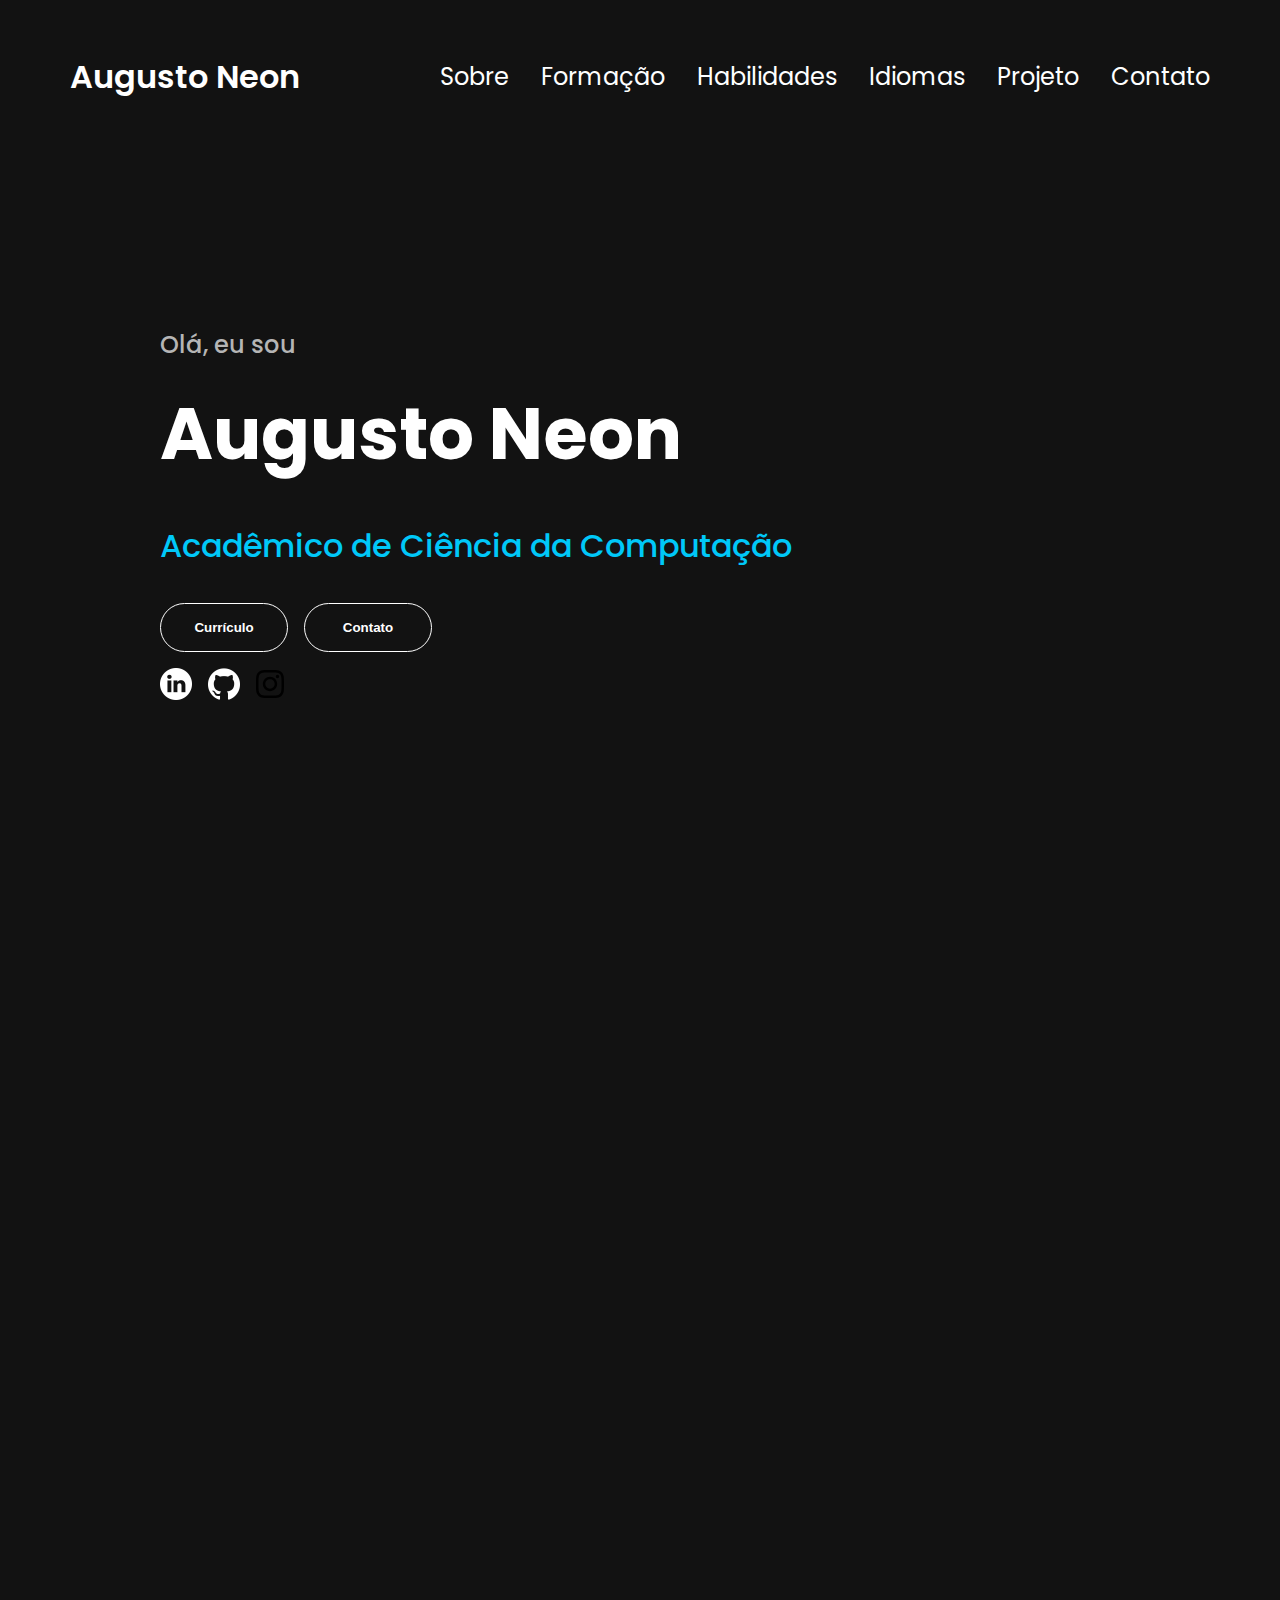
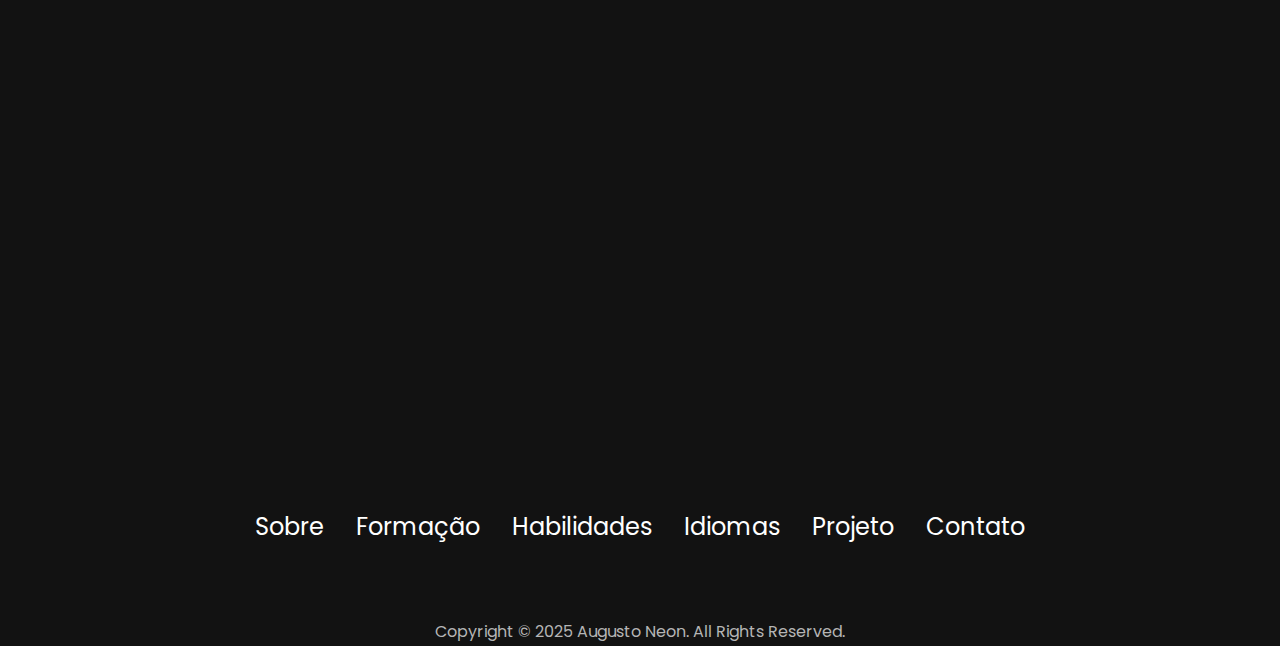
<file: index.html>
<!DOCTYPE html>
<html lang="pt-br">
  <head>
    <meta charset="UTF-8" />
    <meta http-equiv="X-UA-Compatible" content="IE=edge" />
    <meta name="viewport" content="width=device-width, initial-scale=1.0" />
    <title>Augusto Neon | Portfólio</title>
    <link rel="stylesheet" href="style.css" />
  </head>
  <body>
    <div id="preloader">
      <div class="loader"></div>
    </div>
    <nav id="desktop-nav">
      <div class="logo">Augusto Neon</div>
      <div>
        <ul class="nav-links">
          <li><a href="#about">Sobre</a></li>
          <li><a href="#formacao">Formação</a></li>
          <li><a href="#habilidades">Habilidades</a></li>
          <li><a href="#idiomas">Idiomas</a></li>
          <li><a href="#projects">Projeto</a></li>
          <li><a href="#contact">Contato</a></li>
        </ul>
      </div>
    </nav>
    <nav id="hamburger-nav">
      <div class="logo">Augusto Neon</div>
      <div class="hamburger-menu">
        <div class="hamburger-icon" onclick="toggleMenu()">
          <span></span>
          <span></span>
          <span></span>
        </div>
        <div class="menu-links">
          <li><a href="#about" onclick="toggleMenu()">Sobre</a></li>
          <li><a href="#formacao" onclick="toggleMenu()">Formação</a></li>
          <li><a href="#habilidades" onclick="toggleMenu()">Habilidades</a></li>
          <li><a href="#idiomas" onclick="toggleMenu()">Idiomas</a></li>
          <li><a href="#projects" onclick="toggleMenu()">Projeto</a></li>
          <li><a href="#contact" onclick="toggleMenu()">Contato</a></li>
        </div>
      </div>
    </nav>
    <section id="profile">
      <div class="section__text">
        <p class="section__text__p1">Olá, eu sou</p>
        <h1 class="title">Augusto Neon</h1>
        <p class="section__text__p2">Acadêmico de Ciência da Computação</p>
        <div class="btn-container">
          <button
            class="btn btn-color-2"
            onclick="window.open('./assets/Curriculo_Augusto_Neon.pdf')"
          >
            Currículo
          </button>
          <button class="btn btn-color-1" onclick="location.href='./#contact'">
            Contato
          </button>
        </div>
        <div id="socials-container">
          <img
            src="./assets/linkedin.png"
            alt="Meu perfil no LinkedIn"
            class="icon"
            onclick="window.open('https://www.linkedin.com/in/augusto-neon-32450a301/', '_blank')"
          />
          <img
            src="./assets/github.png"
            alt="Meu perfil no Github"
            class="icon"
            onclick="window.open('https://github.com/AugustoNeon', '_blank')"
          />
          <svg
            xmlns="http://www.w3.org/2000/svg"
            viewBox="0 0 448 512"
            class="icon"
            onclick="window.open('https://www.instagram.com/augusto_neon/', '_blank')"
          >
            <path
              fill="currentColor"
              d="M224.1 141c-63.6 0-114.9 51.3-114.9 114.9s51.3 114.9 114.9 114.9S339 319.5 339 255.9 287.7 141 224.1 141zm0 189.6c-41.1 0-74.7-33.5-74.7-74.7s33.5-74.7 74.7-74.7 74.7 33.5 74.7 74.7-33.6 74.7-74.7 74.7zm146.4-194.3c0 14.9-12 26.8-26.8 26.8-14.9 0-26.8-12-26.8-26.8s12-26.8 26.8-26.8 26.8 12 26.8 26.8zm76.1 27.2c-1.7-35.9-9.9-67.7-36.2-93.9-26.2-26.2-58-34.4-93.9-36.2-37-2.1-147.9-2.1-184.9 0-35.8 1.7-67.6 9.9-93.9 36.1s-34.4 58-36.2 93.9c-2.1 37-2.1 147.9 0 184.9 1.7 35.9 9.9 67.7 36.2 93.9 26.3 26.2 58 34.4 93.9 36.2 37 2.1 147.9 2.1 184.9 0 35.9-1.7 67.7-9.9 93.9-36.2 26.2-26.2 34.4-58 36.2-93.9 2.1-37 2.1-147.8 0-184.8zM398.8 388c-7.8 19.6-22.9 34.7-42.6 42.6-29.5 11.7-99.5 9-132.1 9s-102.7 2.6-132.1-9c-19.6-7.8-34.7-22.9-42.6-42.6-11.7-29.5-9-99.5-9-132.1s-2.6-102.7 9-132.1c7.8-19.6 22.9-34.7 42.6-42.6 29.5-11.7 99.5-9 132.1-9s102.7-2.6 132.1 9c19.6 7.8 34.7 22.9 42.6 42.6 11.7 29.5 9 99.5 9 132.1s2.7 102.7-9 132.1z"
            />
          </svg>
        </div>
      </div>
    </section>
    <section id="about">
      <p class="section__text__p1">Saiba Mais</p>
      <h1 class="title">Sobre Mim</h1>
      <div class="about-details-container">
        <div class="text-container">
          <p>
            Com uma base sólida de Ensino Médio Técnico em Desenvolvimento de Sistemas e atualmente no primeiro período de Ciência da Computação na PUCPR, busco ativamente aplicar e expandir meus conhecimentos. Tenho competências em todo o ciclo de vida de um projeto, desde a análise e documentação até a implementação, testes e manutenção de sistemas de informação, com foco em usabilidade, performance e acessibilidade.
          </p>
        </div>
      </div>
      <img
        src="./assets/arrow.png"
        alt="Arrow icon"
        class="icon arrow"
        onclick="location.href='./#formacao'"
      />
    </section>
    <section id="formacao">
        <p class="section__text__p1">Minha Trajetória</p>
        <h1 class="title">Formação Acadêmica</h1>
        <div class="formation-container">
            <div class="formation-item">
                <div class="formation-header">
                    <h3>Ciência da Computação</h3>
                    <p class="formation-date">2025 - Presente</p>
                </div>
                <p class="formation-institution">Pontifícia Universidade Católica do Paraná (PUCPR)</p>
                <p class="formation-details">
                    Iniciando a graduação para aprofundar os conhecimentos em fundamentos da computação, algoritmos, estruturas de dados e engenharia de software.
                </p>
            </div>
            <div class="formation-item">
                <div class="formation-header">
                    <h3>Técnico em Desenvolvimento de Sistemas</h3>
                    <p class="formation-date">Concluído em 2024</p>
                </div>
                <p class="formation-institution">Ensino Médio Técnico Integrado</p>
                <div class="formation-details">
                    <p>Formação completa com foco no ciclo de vida do software. Principais competências adquiridas:</p>
                    <ul>
                        <li>Análise e documentação de projetos de sistemas.</li>
                        <li>Modelagem e manutenção de banco de dados.</li>
                        <li>Desenvolvimento e testes de sistemas de informação.</li>
                        <li>Foco em usabilidade, acessibilidade e performance.</li>
                    </ul>
                </div>
            </div>
        </div>
        <img src="./assets/arrow.png" alt="Arrow icon" class="icon arrow" onclick="location.href='./#habilidades'"/>
    </section>
    <section id="habilidades">
      <p class="section__text__p1">Explore Minhas</p>
      <h1 class="title">Habilidades</h1>
      <div class="experience-details-container">
        <div class="about-containers">
          <div class="details-container">
            <h2 class="experience-sub-title">Desenvolvimento Frontend</h2>
            <div class="article-container">
              <article>
                <img src="./assets/checkmark.png" alt="Experience icon" class="icon" />
                <div> <h3>HTML</h3> <p>Experiente</p> </div>
              </article>
              <article>
                <img src="./assets/checkmark.png" alt="Experience icon" class="icon" />
                <div> <h3>CSS</h3> <p>Intermediário</p> </div>
              </article>
              <article>
                <img src="./assets/checkmark.png" alt="Experience icon" class="icon" />
                <div> <h3>Design Responsivo</h3> <p>Intermediário</p> </div>
              </article>
            </div>
          </div>
          <div class="details-container">
            <h2 class="experience-sub-title">Desenvolvimento Backend</h2>
            <div class="article-container">
              <article>
                <img src="./assets/checkmark.png" alt="Experience icon" class="icon" />
                <div> <h3>Modelagem de Dados</h3> <p>Experiente</p> </div>
              </article>
              <article>
                <img src="./assets/checkmark.png" alt="Experience icon" class="icon" />
                <div> <h3>SQL Server</h3> <p>Intermediário</p> </div>
              </article>
              <article>
                <img src="./assets/checkmark.png" alt="Experience icon" class="icon" />
                <div> <h3>Python</h3> <p>Intermediário</p> </div>
              </article>
              <article>
                <img src="./assets/checkmark.png" alt="Experience icon" class="icon" />
                <div> <h3>JavaScript (Node.js)</h3> <p>Básico</p> </div>
              </article>
              <article>
                <img src="./assets/checkmark.png" alt="Experience icon" class="icon" />
                <div> <h3>Desenvolvimento de APIs</h3> <p>Básico</p> </div>
              </article>
            </div>
          </div>
          <div class="details-container">
            <h2 class="experience-sub-title">Ferramentas e Conceitos</h2>
            <div class="article-container">
              <article>
                <img src="./assets/checkmark.png" alt="Experience icon" class="icon" />
                <div><h3>Git e GitHub</h3><p>Intermediário</p></div>
              </article>
              <article>
                <img src="./assets/checkmark.png" alt="Experience icon" class="icon" />
                <div><h3>Análise de Sistemas</h3><p>Experiente</p></div>
              </article>
              <article>
                <img src="./assets/checkmark.png" alt="Experience icon" class="icon" />
                <div><h3>Testes e Manutenção</h3><p>Intermediário</p></div>
              </article>
              <article>
                <img src="./assets/checkmark.png" alt="Experience icon" class="icon" />
                <div><h3>Usabilidade</h3><p>Intermediário</p></div>
              </article>
            </div>
          </div>
        </div>
      </div>
      <img
        src="./assets/arrow.png"
        alt="Arrow icon"
        class="icon arrow"
        onclick="location.href='./#idiomas'"
      />
    </section>
    <section id="idiomas">
      <p class="section__text__p1">Conheça Meus</p>
      <h1 class="title">Idiomas</h1>
      <div class="languages-container">
        <article>
          <img src="./assets/checkmark.png" alt="Experience icon" class="icon" />
          <div>
            <h3>Inglês</h3>
            <p>Intermediário</p>
          </div>
        </article>
        <article>
          <img src="./assets/checkmark.png" alt="Experience icon" class="icon" />
          <div>
            <h3>Espanhol</h3>
            <p>Básico</p>
          </div>
        </article>
      </div>
      <img
        src="./assets/arrow.png"
        alt="Arrow icon"
        class="icon arrow"
        onclick="location.href='./#projects'"
      />
    </section>
    <section id="projects">
      <p class="section__text__p1">Veja Meu</p>
      <h1 class="title">Projeto em Destaque</h1>
      <div class="single-project-container">
          <h2 class="experience-sub-title project-title">
            Estudante Solidário
          </h2>
          <div class="text-container">
            <p>
              Plataforma que conecta alunos ou ONGs a estudantes voluntários para ajudar em trabalhos e ações beneficentes em troca de horas extracurriculares.
            </p>
            <p style="margin-top: 1rem;">
              <strong>Tecnologias:</strong> Python, Banco de Dados, HTML/CSS.
            </p>
          </div>
          <div class="btn-container" style="margin-top: 2rem; justify-content: center;">
            <button
              class="btn btn-color-2 project-btn"
              onclick="window.open('https://github.com/alifoo/EstudanteSolidario', '_blank')"
            >
              GitHub
            </button>
          </div>
      </div>
      <img
        src="./assets/arrow.png"
        alt="Arrow icon"
        class="icon arrow"
        onclick="location.href='./#contact'"
      />
    </section>
    <section id="contact">
      <p class="section__text__p1">Entre em</p>
      <h1 class="title">Contato</h1>
      <div class="contact-form-container">
        <form
          id="contact-form"
          action="https://formspree.io/f/manjblpy"
          method="POST"
        >
          <div class="form-group">
            <label for="name">Nome</label>
            <input
              type="text"
              id="name"
              name="name"
              placeholder="Seu Nome"
              required
            />
          </div>
          <div class="form-group">
            <label for="email">Email</label>
            <input
              type="email"
              id="email"
              name="email"
              placeholder="Seu E-mail"
              required
            />
          </div>
          <div class="form-group">
            <label for="message">Mensagem</label>
            <textarea
              id="message"
              name="message"
              rows="5"
              placeholder="Sua Mensagem"
              required
            ></textarea>
          </div>
          <button type="submit" class="btn btn-color-1">Enviar Mensagem</button>
        </form>
      </div>
    </section>
    <footer>
      <nav>
        <div class="nav-links-container">
          <ul class="nav-links">
            <li><a href="#about">Sobre</a></li>
            <li><a href="#formacao">Formação</a></li>
            <li><a href="#habilidades">Habilidades</a></li>
            <li><a href="#idiomas">Idiomas</a></li>
            <li><a href="#projects">Projeto</a></li>
            <li><a href="#contact">Contato</a></li>
          </ul>
        </div>
      </nav>
      <p>Copyright &#169; 2025 Augusto Neon. All Rights Reserved.</p>
    </footer>
    <script src="script.js"></script>
  </body>
</html>
</file>
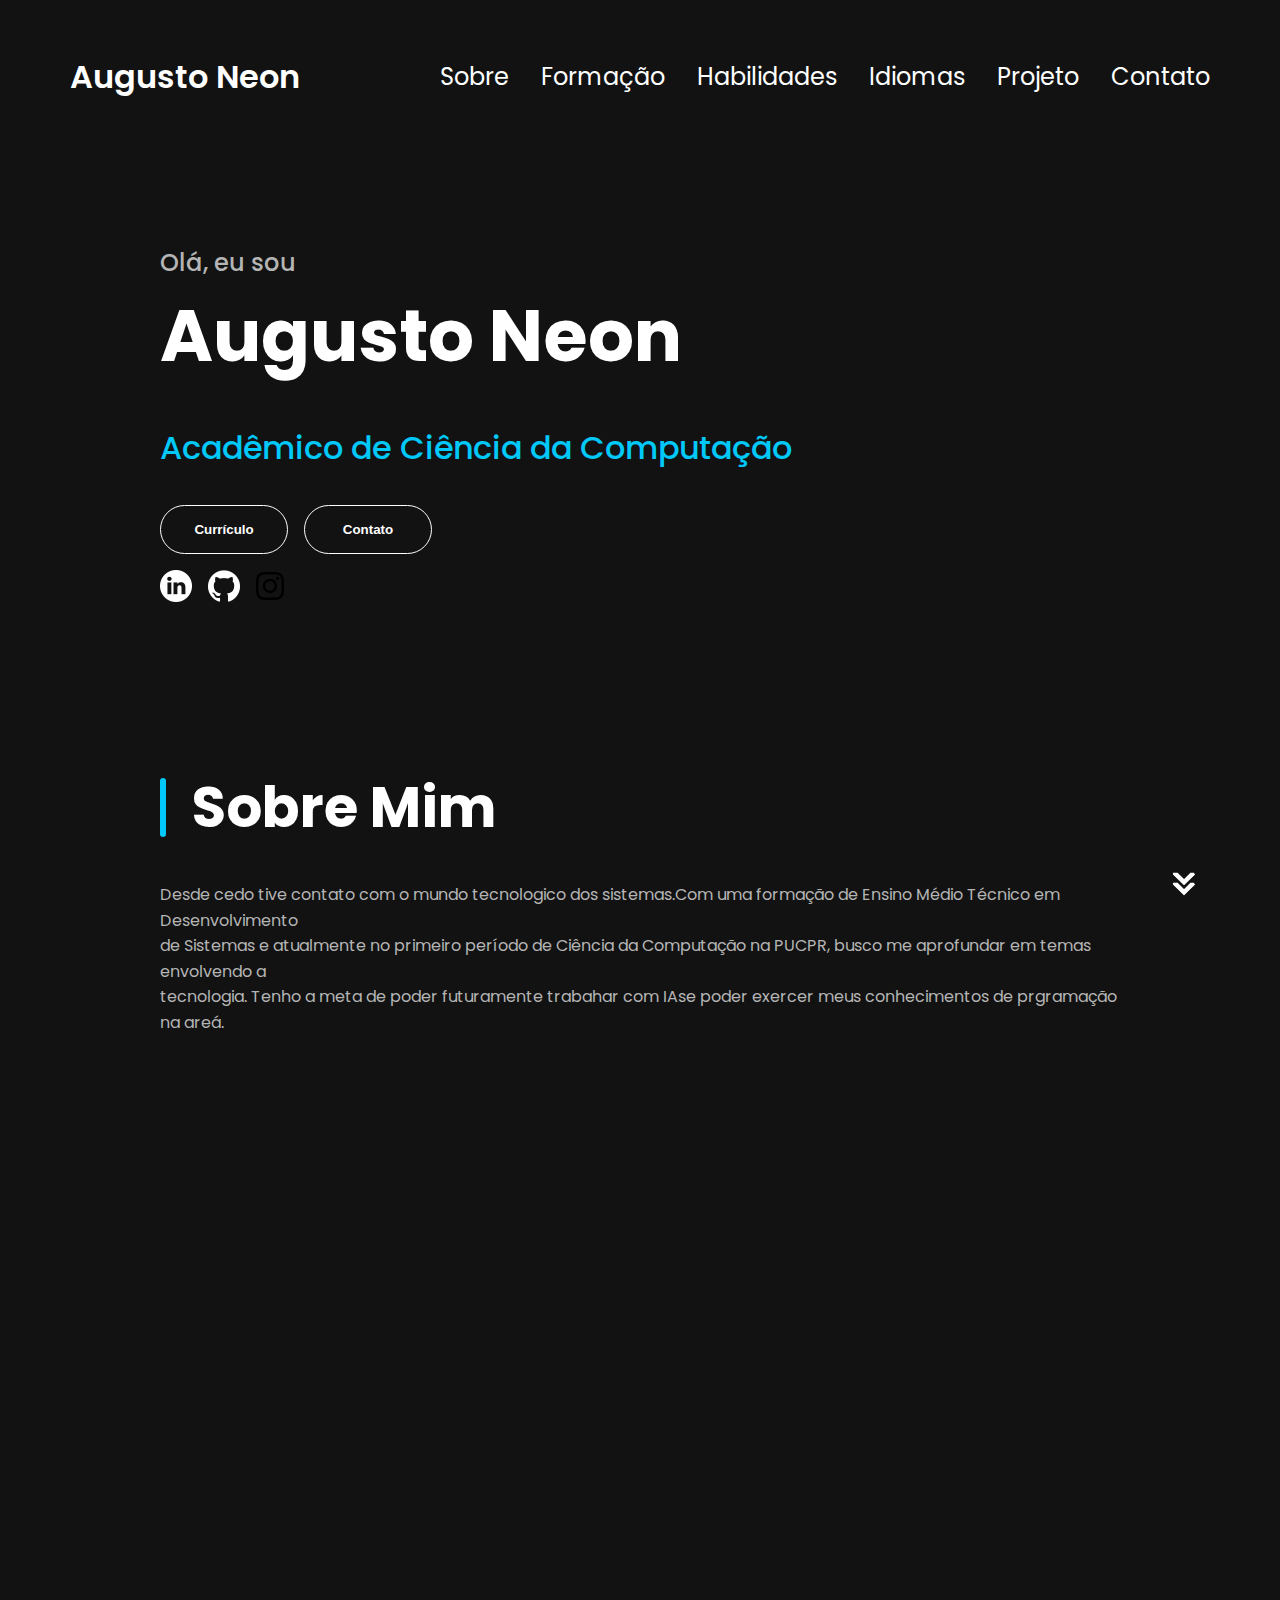
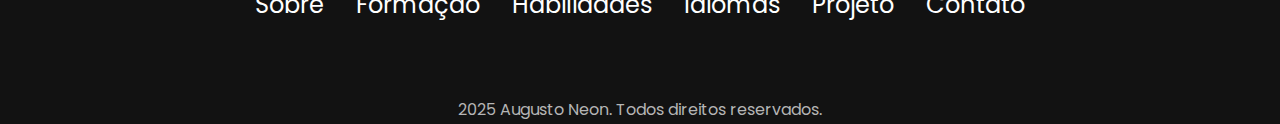
<file: AugustoNeon.github.io-main/index.html>
<!DOCTYPE html>
<html lang="pt-br">
  <head>
    <meta charset="UTF-8" />
    <meta http-equiv="X-UA-Compatible" content="IE=edge" />
    <meta name="viewport" content="width=device-width, initial-scale=1.0" />
    <title>Augusto Neon | Portfólio</title>
    <link rel="stylesheet" href="style.css" />
  </head>
  <body>
    <div id="preloader">
      <div class="loader"></div>
    </div>
    <nav id="desktop-nav">
      <div class="logo">Augusto Neon</div>
      <div>
        <ul class="nav-links">
          <li><a href="#about">Sobre</a></li>
          <li><a href="#formacao">Formação</a></li>
          <li><a href="#habilidades">Habilidades</a></li>
          <li><a href="#idiomas">Idiomas</a></li>
          <li><a href="#projects">Projeto</a></li>
          <li><a href="#contact">Contato</a></li>
        </ul>
      </div>
    </nav>
    <nav id="hamburger-nav">
      <div class="logo">Augusto Neon</div>
      <div class="hamburger-menu">
        <div class="hamburger-icon" onclick="toggleMenu()">
          <span></span>
          <span></span>
          <span></span>
        </div>
        <div class="menu-links">
          <li><a href="#about" onclick="toggleMenu()">Sobre</a></li>
          <li><a href="#formacao" onclick="toggleMenu()">Formação</a></li>
          <li><a href="#habilidades" onclick="toggleMenu()">Habilidades</a></li>
          <li><a href="#idiomas" onclick="toggleMenu()">Idiomas</a></li>
          <li><a href="#projects" onclick="toggleMenu()">Projeto</a></li>
          <li><a href="#contact" onclick="toggleMenu()">Contato</a></li>
        </div>
      </div>
    </nav>
    <section id="profile">
      <div class="section__text">
        <p class="section__text__p1">Olá, eu sou</p>
        <h1 class="title">Augusto Neon</h1>
        <p class="section__text__p2">Acadêmico de Ciência da Computação</p>
        <div class="btn-container">
          <button
            class="btn btn-color-2"
            onclick="window.open('./assets/Curriculo_Augusto_Neon.pdf')"
          >
            Currículo
          </button>
          <button class="btn btn-color-1" onclick="location.href='./#contact'">
            Contato
          </button>
        </div>
        <div id="socials-container">
          <img
            src="./assets/linkedin.png"
            alt="Meu perfil no LinkedIn"
            class="icon"
            onclick="window.open('https://www.linkedin.com/in/augusto-neon-32450a301/', '_blank')"
          />
          <img
            src="./assets/github.png"
            alt="Meu perfil no Github"
            class="icon"
            onclick="window.open('https://github.com/AugustoNeon', '_blank')"
          />
          <svg
            xmlns="http://www.w3.org/2000/svg"
            viewBox="0 0 448 512"
            class="icon"
            onclick="window.open('https://www.instagram.com/augusto_neon/', '_blank')"
          >
            <path
              fill="currentColor"
              d="M224.1 141c-63.6 0-114.9 51.3-114.9 114.9s51.3 114.9 114.9 114.9S339 319.5 339 255.9 287.7 141 224.1 141zm0 189.6c-41.1 0-74.7-33.5-74.7-74.7s33.5-74.7 74.7-74.7 74.7 33.5 74.7 74.7-33.6 74.7-74.7 74.7zm146.4-194.3c0 14.9-12 26.8-26.8 26.8-14.9 0-26.8-12-26.8-26.8s12-26.8 26.8-26.8 26.8 12 26.8 26.8zm76.1 27.2c-1.7-35.9-9.9-67.7-36.2-93.9-26.2-26.2-58-34.4-93.9-36.2-37-2.1-147.9-2.1-184.9 0-35.8 1.7-67.6 9.9-93.9 36.1s-34.4 58-36.2 93.9c-2.1 37-2.1 147.9 0 184.9 1.7 35.9 9.9 67.7 36.2 93.9 26.3 26.2 58 34.4 93.9 36.2 37 2.1 147.9 2.1 184.9 0 35.9-1.7 67.7-9.9 93.9-36.2 26.2-26.2 34.4-58 36.2-93.9 2.1-37 2.1-147.8 0-184.8zM398.8 388c-7.8 19.6-22.9 34.7-42.6 42.6-29.5 11.7-99.5 9-132.1 9s-102.7 2.6-132.1-9c-19.6-7.8-34.7-22.9-42.6-42.6-11.7-29.5-9-99.5-9-132.1s-2.6-102.7 9-132.1c7.8-19.6 22.9-34.7 42.6-42.6 29.5-11.7 99.5-9 132.1-9s102.7-2.6 132.1 9c19.6 7.8 34.7 22.9 42.6 42.6 11.7 29.5 9 99.5 9 132.1s2.7 102.7-9 132.1z"
            />
          </svg>
        </div>
      </div>
    </section>
    <section id="about">
      <h1 class="title">Sobre Mim</h1>
      <div class="about-details-container">
        <div class="text-container">
          <p>
            Desde cedo tive contato com o mundo tecnologico dos sistemas.Com uma formação de Ensino Médio Técnico em Desenvolvimento<br>
             de Sistemas e atualmente no primeiro período de Ciência da Computação na PUCPR, busco me aprofundar em temas envolvendo a <br>
            tecnologia. Tenho a meta de poder futuramente trabahar com IAse poder exercer meus conhecimentos de prgramação na areá.<br>
            
          </p>
        </div>
      </div>
      <img
        src="./assets/arrow.png"
        alt="Arrow icon"
        class="icon arrow"
        onclick="location.href='./#formacao'"
      />
    </section>
    <section id="formacao">
        <p class="section__text__p1">Minha Trajetória</p>
        <h1 class="title">Formação Acadêmica</h1>
        <div class="formation-container">
            <div class="formation-item">
                <div class="formation-header">
                    <h3>Ciência da Computação</h3>
                    <p class="formation-date">2025 - Presente</p>
                </div>
                <p class="formation-institution">Pontifícia Universidade Católica do Paraná (PUCPR)</p>
                <p class="formation-details">
                    Iniciando a graduação para aprofundar os conhecimentos em fundamentos da computação, algoritmos, estruturas de dados e desenvolvimento de IAs.
                </p>
            </div>
            <div class="formation-item">
                <div class="formation-header">
                    <h3>Técnico em Desenvolvimento de Sistemas</h3>
                    <p class="formation-date">Concluído em 2024</p>
                </div>
                <p class="formation-institution">Ensino Médio Técnico Integrado</p>
                <div class="formation-details">
                    <p>Formação completa com foco no ciclo de vida do software. Principais competências adquiridas:</p>
                    <ul>
                        <li>Análise e documentação de projetos de sistemas.</li>
                        <li>Modelagem e manutenção de banco de dados.</li>
                        <li>Desenvolvimento e testes de sistemas de informação.</li>
                        <li>Foco em usabilidade, acessibilidade e performance.</li>
                    </ul>
                </div>
            </div>
        </div>
        <img src="./assets/arrow.png" alt="Arrow icon" class="icon arrow" onclick="location.href='./#habilidades'"/>
    </section>
    <section id="habilidades">
      <p class="section__text__p1">Explore Minhas</p>
      <h1 class="title">Habilidades</h1>
      <div class="experience-details-container">
        <div class="about-containers">
          <div class="details-container">
            <h2 class="experience-sub-title">Desenvolvimento Frontend</h2>
            <div class="article-container">
              <article>
                <img src="./assets/checkmark.png" alt="Experience icon" class="icon" />
                <div> <h3>HTML</h3> <p>Intermediario</p> </div>
              </article>
              <article>
                <img src="./assets/checkmark.png" alt="Experience icon" class="icon" />
                <div> <h3>CSS</h3> <p>Intermediário</p> </div>
              </article>
              <article>
                <img src="./assets/checkmark.png" alt="Experience icon" class="icon" />
                <div> <h3>Design Responsivo</h3> <p>Intermediário</p> </div>
              </article>
            </div>
          </div>
          <div class="details-container">
            <h2 class="experience-sub-title">Desenvolvimento Backend</h2>
            <div class="article-container">
              <article>
                <img src="./assets/checkmark.png" alt="Experience icon" class="icon" />
                <div> <h3>Modelagem de Dados</h3> <p>Experiente</p> </div>
              </article>
              <article>
                <img src="./assets/checkmark.png" alt="Experience icon" class="icon" />
                <div> <h3>SQL Server</h3> <p>Intermediário</p> </div>
              </article>
              <article>
                <img src="./assets/checkmark.png" alt="Experience icon" class="icon" />
                <div> <h3>Python</h3> <p>Intermediário</p> </div>
              </article>
              <article>
                <img src="./assets/checkmark.png" alt="Experience icon" class="icon" />
                <div> <h3>JavaScript (Node.js)</h3> <p>Básico</p> </div>
              </article>
              <article>
                <img src="./assets/checkmark.png" alt="Experience icon" class="icon" />
                <div> <h3>Desenvolvimento de APIs</h3> <p>Básico</p> </div>
              </article>
            </div>
          </div>
          <div class="details-container">
            <h2 class="experience-sub-title">Ferramentas e Conceitos</h2>
            <div class="article-container">
              <article>
                <img src="./assets/checkmark.png" alt="Experience icon" class="icon" />
                <div><h3>Git e GitHub</h3><p>Intermediário</p></div>
              </article>
              <article>
                <img src="./assets/checkmark.png" alt="Experience icon" class="icon" />
                <div><h3>Análise de Sistemas</h3><p>Experiente</p></div>
              </article>
              <article>
                <img src="./assets/checkmark.png" alt="Experience icon" class="icon" />
                <div><h3>Testes e Manutenção</h3><p>Intermediário</p></div>
              </article>
              <article>
                <img src="./assets/checkmark.png" alt="Experience icon" class="icon" />
                <div><h3>Usabilidade</h3><p>Intermediário</p></div>
              </article>
            </div>
          </div>
        </div>
      </div>
      <img
        src="./assets/arrow.png"
        alt="Arrow icon"
        class="icon arrow"
        onclick="location.href='./#idiomas'"
      />
    </section>
    <section id="idiomas">
      <p class="section__text__p1">Conheça Meus</p>
      <h1 class="title">Idiomas</h1>
      <div class="languages-container">
        <article>
          <img src="./assets/checkmark.png" alt="Experience icon" class="icon" />
          <div>
            <h3>Inglês</h3>
            <p>Intermediário</p>
          </div>
        </article>
        <article>
          <img src="./assets/checkmark.png" alt="Experience icon" class="icon" />
          <div>
            <h3>Espanhol</h3>
            <p>Intermediário</p>
          </div>
        </article>
      </div>
      <img
        src="./assets/arrow.png"
        alt="Arrow icon"
        class="icon arrow"
        onclick="location.href='./#projects'"
      />
    </section>
    <section id="projects">
      <h1 class="title">Projeto em Destaque</h1>
      <div class="single-project-container">
          <h2 class="experience-sub-title project-title">
            Estudante Solidário
          </h2>
          <div class="text-container">
            <p>
              Plataforma que conecta alunos ou ONGs a estudantes voluntários para ajudar em trabalhos e ações beneficentes em troca de horas extracurriculares.
            </p>
            <p style="margin-top: 1rem;">
              <strong>Tecnologias:</strong> JS, Banco de Dados, HTML/CSS.
            </p>
          </div>
          <div class="btn-container" style="margin-top: 2rem; justify-content: center;">
            <button
              class="btn btn-color-2 project-btn"
              onclick="window.open('https://github.com/alifoo/EstudanteSolidario', '_blank')"
            >
              GitHub
            </button>
          </div>
      </div>
      <img
        src="./assets/arrow.png"
        alt="Arrow icon"
        class="icon arrow"
        onclick="location.href='./#contact'"
      />
    </section>
    <section id="contact">
      <p class="section__text__p1">Entre em</p>
      <h1 class="title">Contato</h1>
      <div class="contact-form-container">
        <form
          id="contact-form"
          action="https://formspree.io/f/manjblpy"
          method="POST"
        >
          <div class="form-group">
            <label for="name">Nome</label>
            <input
              type="text"
              id="name"
              name="name"
              placeholder="Seu Nome"
              required
            />
          </div>
          <div class="form-group">
            <label for="email">Email</label>
            <input
              type="email"
              id="email"
              name="email"
              placeholder="Seu E-mail"
              required
            />
          </div>
          <div class="form-group">
            <label for="message">Mensagem</label>
            <textarea
              id="message"
              name="message"
              rows="5"
              placeholder="Sua Mensagem"
              required
            ></textarea>
          </div>
          <button type="submit" class="btn btn-color-1">Enviar Mensagem</button>
        </form>
      </div>
    </section>
    <footer>
      <nav>
        <div class="nav-links-container">
          <ul class="nav-links">
            <li><a href="#about">Sobre</a></li>
            <li><a href="#formacao">Formação</a></li>
            <li><a href="#habilidades">Habilidades</a></li>
            <li><a href="#idiomas">Idiomas</a></li>
            <li><a href="#projects">Projeto</a></li>
            <li><a href="#contact">Contato</a></li>
          </ul>
        </div>
      </nav>
      <p> 2025 Augusto Neon. Todos direitos reservados.</p>
    </footer>
    <script src="script.js"></script>
  </body>
</html>
</file>
<file: style.css>
@import url("https://fonts.googleapis.com/css2?family=Poppins:wght@300;400;500;600&display=swap");

:root {
  --bg-color: #121212;
  --text-color: #ffffff;
  --secondary-text-color: rgb(181, 181, 181);
  --main-color: rgb(255, 255, 255);
  --accent-color: #00c8f8; 
  --secondary-color: rgb(85, 85, 85);
  --container-bg-color: #1e1e1e;
}

* {
  margin: 0;
  padding: 0;
  box-sizing: border-box;
}

body {
  font-family: "Poppins", sans-serif;
  background-color: var(--bg-color);
  color: var(--text-color);
}

html {
  scroll-behavior: smooth;
}

p {
  color: var(--secondary-text-color);
  line-height: 1.6;
}

a,
.btn {
  transition: all 300ms ease;
}

.icon {
  cursor: pointer;
  height: 2rem;
  filter: invert(1);
}

nav,
.nav-links {
  display: flex;
}

nav {
  justify-content: space-around;
  align-items: center;
  height: 17vh;
}

.nav-links {
  gap: 2rem;
  list-style: none;
  font-size: 1.5rem;
}

a {
  color: var(--text-color);
  text-decoration: none;
}

a:hover {
  color: var(--accent-color);
  text-decoration: none;
}

.logo {
  font-size: 2rem;
  font-weight: 600;
}

.logo:hover {
  cursor: default;
}

#hamburger-nav {
  display: none;
}

.hamburger-menu {
  position: relative;
  display: inline-block;
}

.hamburger-icon {
  display: flex;
  flex-direction: column;
  justify-content: space-between;
  height: 24px;
  width: 30px;
  cursor: pointer;
}

.hamburger-icon span {
  width: 100%;
  height: 2px;
  background-color: var(--text-color);
  transition: all 0.3s ease-in-out;
}

.menu-links {
  position: absolute;
  top: 100%;
  right: 0;
  background-color: var(--bg-color);
  width: fit-content;
  max-height: 0;
  overflow: hidden;
  transition: all 0.3s ease-in-out;
  z-index: 1000;
  border-radius: 1rem;
  border: 1px solid var(--secondary-color);
}

.menu-links ul {
  list-style: none;
  padding: 0;
  margin: 0;
}

.menu-links a {
  display: block;
  padding: 10px 20px;
  text-align: center;
  font-size: 1.5rem;
  color: var(--text-color);
  text-decoration: none;
  transition: all 0.3s ease-in-out;
}

.menu-links.open {
  max-height: 340px;
}

.hamburger-icon.open span:first-child {
  transform: rotate(45deg) translate(10px, 5px);
}

.hamburger-icon.open span:nth-child(2) {
  opacity: 0;
}

.hamburger-icon.open span:last-child {
  transform: rotate(-45deg) translate(10px, -5px);
}

section {
  padding: 8vh 0;
  margin: 0 10rem;
  min-height: fit-content;
  opacity: 0;
  transform: translateY(30px);
  transition: opacity 0.8s ease-out, transform 0.8s ease-out;
}

section.visible {
  opacity: 1;
  transform: translateY(0);
}

.section__text {
  text-align: left;
}

.section__text p {
  font-weight: 500;
}

.section__text__p1 {
  text-align: left;
  font-size: 1.5rem;
  margin-bottom: 1rem;
}

.title {
  font-size: 3.5rem;
  text-align: left;
  margin-bottom: 2rem;
  position: relative;
  padding-left: 2rem;
}

.title::before {
  content: '';
  position: absolute;
  left: 0;
  top: 15%;
  height: 70%;
  width: 6px;
  background-color: var(--accent-color);
  border-radius: 10px;
}

#profile {
  display: flex;
  flex-direction: column;
  justify-content: center;
  height: 80vh;
  gap: 1rem;
}

#profile .title {
  padding-left: 0;
  font-size: 4.5rem;
}

#profile .title::before {
  display: none;
}

.section__text__p2 {
  font-size: 2rem;
  margin-bottom: 2rem;
  font-weight: 300;
  color: var(--accent-color);
}

#socials-container {
  display: flex;
  justify-content: flex-start;
  margin-top: 1rem;
  gap: 1rem;
}

.btn-container {
  display: flex;
  justify-content: flex-start;
  gap: 1rem;
}

.btn {
  font-weight: 600;
  transition: all 300ms ease;
  padding: 1rem;
  width: 8rem;
  border-radius: 2rem;
}

.btn-color-1,
.btn-color-2 {
  border: var(--main-color) 0.1rem solid;
  color: var(--main-color);
  background: transparent;
}

.btn-color-1:hover,
.btn-color-2:hover {
  cursor: pointer;
  color: var(--bg-color);
  background: var(--main-color);
}

#about .text-container {
  max-width: 80ch;
}

.formation-container {
  margin-top: 2rem;
  display: flex;
  flex-direction: column;
  gap: 2.5rem;
}

.formation-item {
  padding-left: 2rem;
  border-left: 3px solid var(--accent-color);
  padding-bottom: 1rem;
}

.formation-header {
  display: flex;
  justify-content: space-between;
  align-items: baseline;
  margin-bottom: 0.25rem;
}

.formation-header h3 {
  font-size: 1.75rem;
  font-weight: 600;
  color: var(--text-color);
}

.formation-date {
  font-size: 1rem;
  font-weight: 500;
  color: var(--secondary-text-color);
}

.formation-institution {
  font-size: 1.1rem;
  font-weight: 500;
  margin-bottom: 1rem;
  color: var(--accent-color);
}

.formation-details p {
  margin-bottom: 1rem;
}

.formation-details ul {
  list-style-type: '✓ ';
  padding-left: 1.5rem;
  display: flex;
  flex-direction: column;
  gap: 0.5rem;
}

.formation-details ul li {
  color: var(--secondary-text-color);
}

.experience-details-container {
  display: flex;
  flex-direction: column;
}

#habilidades .about-containers {
  gap: 2rem;
  margin-top: 2rem;
  display: grid;
  grid-template-columns: repeat(auto-fit, minmax(350px, 1fr));
}

#habilidades .details-container {
  padding: 1.5rem;
  background: var(--container-bg-color);
  border-radius: 2rem;
  border: var(--secondary-color) 0.1rem solid;
  text-align: left;
}

.experience-sub-title {
  color: var(--secondary-text-color);
  font-weight: 600;
  font-size: 1.75rem;
  margin-bottom: 2rem;
}

.article-container {
  display: flex;
  text-align: initial;
  flex-wrap: wrap;
  flex-direction: row;
  gap: 1.5rem;
  justify-content: flex-start;
}

article {
  display: flex;
  width: 12rem;
  justify-content: flex-start;
  gap: 0.5rem;
  align-items: center;
}

article .icon {
  cursor: default;
}

.languages-container {
  display: flex;
  justify-content: center;
  gap: 5rem;
  margin-top: 2rem;
}

.single-project-container {
  background: var(--container-bg-color);
  border: 1px solid var(--secondary-color);
  border-radius: 2rem;
  padding: 2.5rem;
  margin-top: 2rem;
  text-align: center;
}

.single-project-container .text-container p {
  max-width: 80ch;
  margin-left: auto;
  margin-right: auto;
  text-align: left;
}

.single-project-container .text-container-sub {
  margin-top: 1rem;
}

.single-project-container .project-title {
  text-align: center;
  padding-left: 0;
}

.single-project-container .project-title::before {
  display: none;
}

.project-btn-container {
  margin-top: 2rem;
  justify-content: center;
}

.contact-form-container {
  max-width: 700px;
  margin: 2rem auto 0 auto;
}

.form-group {
  margin-bottom: 1.5rem;
}

form label {
  display: block;
  font-size: 1.1rem;
  font-weight: 500;
  margin-bottom: 0.5rem;
  color: var(--secondary-text-color);
}

form input,
form textarea {
  width: 100%;
  padding: 1rem;
  border-radius: 1rem;
  border: 1px solid var(--secondary-color);
  background-color: var(--bg-color);
  color: var(--text-color);
  font-family: "Poppins", sans-serif;
  font-size: 1rem;
  transition: border-color 0.3s, box-shadow 0.3s;
}

form input:focus,
form textarea:focus {
  outline: none;
  border-color: var(--accent-color);
  box-shadow: 0 0 5px var(--accent-color);
}

form button {
  width: auto;
  padding: 1rem 2rem;
  cursor: pointer;
}

footer {
  height: 20vh;
  margin: 0 10rem;
  display: flex;
  flex-direction: column;
  justify-content: center;
  align-items: center;
  text-align: center;
}

footer .nav-links {
  margin-bottom: 2rem;
  flex-wrap: wrap;
  justify-content: center;
}

#preloader {
  position: fixed;
  top: 0;
  left: 0;
  width: 100%;
  height: 100%;
  background-color: var(--bg-color);
  z-index: 9999;
  display: flex;
  justify-content: center;
  align-items: center;
  transition: opacity 0.5s ease-out;
}

.loader {
  border: 8px solid var(--secondary-color);
  border-top: 8px solid var(--accent-color);
  border-radius: 50%;
  width: 60px;
  height: 60px;
  animation: spin 1s linear infinite;
}

#preloader.fade-out {
  opacity: 0;
}

@keyframes spin {
  0% { transform: rotate(0deg); }
  100% { transform: rotate(360deg); }
}

@media screen and (max-width: 1200px) {
  #desktop-nav {
    display: none;
  }
  #hamburger-nav {
    display: flex;
  }
  section {
    margin: 0 5%;
  }
}

@media screen and (max-width: 600px) {
  footer {
    height: auto;
    padding: 2rem 0;
  }
  .title {
    font-size: 2.5rem;
    padding-left: 1.5rem;
    text-align: center;
  }
  .title::before {
    display: none;
  }
  #profile .title {
    font-size: 3rem;
    text-align: center;
  }
  .section__text__p1,
  .section__text__p2 {
    text-align: center;
  }
  #profile .section__text {
    align-items: center;
  }
  #socials-container,
  .btn-container {
    justify-content: center;
  }
  .formation-header {
    flex-direction: column;
    align-items: flex-start;
    gap: 0.5rem;
  }
}
</file>
<file: AugustoNeon.github.io-main/style.css>
@import url("https://fonts.googleapis.com/css2?family=Poppins:wght@300;400;500;600&display=swap");

:root {
  --bg-color: #121212;
  --text-color: #ffffff;
  --secondary-text-color: rgb(181, 181, 181);
  --main-color: rgb(255, 255, 255);
  --accent-color: #00c8f8; 
  --secondary-color: rgb(85, 85, 85);
  --container-bg-color: #1e1e1e;
}

* {
  margin: 0;
  padding: 0;
  box-sizing: border-box;
}

body {
  font-family: "Poppins", sans-serif;
  background-color: var(--bg-color);
  color: var(--text-color);
}

html {
  scroll-behavior: smooth;
}

p {
  color: var(--secondary-text-color);
  line-height: 1.6;
}

a,
.btn {
  transition: all 300ms ease;
}

nav,
.nav-links {
  display: flex;
}

nav {
  justify-content: space-around;
  align-items: center;
  height: 17vh;
}

.nav-links {
  gap: 2rem;
  list-style: none;
  font-size: 1.5rem;
}

a {
  color: var(--text-color);
  text-decoration: none;
}

a:hover {
  color: var(--accent-color);
  text-decoration: none;
}

.logo {
  font-size: 2rem;
  font-weight: 600;
}

.logo:hover {
  cursor: default;
}

#hamburger-nav {
  display: none;
}

.hamburger-menu {
  position: relative;
  display: inline-block;
}

.hamburger-icon {
  display: flex;
  flex-direction: column;
  justify-content: space-between;
  height: 24px;
  width: 30px;
  cursor: pointer;
}

.hamburger-icon span {
  width: 100%;
  height: 2px;
  background-color: var(--text-color);
  transition: all 0.3s ease-in-out;
}

.menu-links {
  position: absolute;
  top: 100%;
  right: 0;
  background-color: var(--bg-color);
  width: fit-content;
  max-height: 0;
  overflow: hidden;
  transition: all 0.3s ease-in-out;
  z-index: 1000;
  border-radius: 1rem;
  border: 1px solid var(--secondary-color);
}

.menu-links a {
  display: block;
  padding: 10px 20px;
  text-align: center;
  font-size: 1.5rem;
  color: var(--text-color);
  text-decoration: none;
  transition: all 0.3s ease-in-out;
}

.menu-links li {
  list-style: none;
}

.menu-links.open {
  max-height: 340px;
}

.hamburger-icon.open span:first-child {
  transform: rotate(45deg) translate(10px, 5px);
}

.hamburger-icon.open span:nth-child(2) {
  opacity: 0;
}

.hamburger-icon.open span:last-child {
  transform: rotate(-45deg) translate(10px, -5px);
}

section {
  padding: 8vh 0;
  margin: 0 10rem;
  min-height: fit-content;
  opacity: 0;
  transform: translateY(30px);
  transition: opacity 0.8s ease-out, transform 0.8s ease-out;
}

section.visible {
  opacity: 1;
  transform: translateY(0);
}

#profile {
  display: flex;
  flex-direction: column;
  justify-content: center;
  height: 60vh;
  gap: 1rem;
}

.section__text {
  text-align: left;
}

.section__text p {
  font-weight: 500;
}

.section__text__p1 {
  text-align: left;
  font-size: 1.5rem;
}

.section__text__p2 {
  font-size: 2rem;
  margin-bottom: 2rem;
  font-weight: 300;
  color: var(--accent-color);
}

.title {
  font-size: 3.5rem;
  text-align: left;
  margin-bottom: 2rem;
  position: relative;
  padding-left: 2rem;
}

.title::before {
  content: '';
  position: absolute;
  left: 0;
  top: 15%;
  height: 70%;
  width: 6px;
  background-color: var(--accent-color);
  border-radius: 10px;
}

#profile .title {
  padding-left: 0;
  font-size: 4.5rem;
}

#profile .title::before {
  display: none;
}

#socials-container {
  display: flex;
  justify-content: flex-start;
  margin-top: 1rem;
  gap: 1rem;
}

.icon {
  cursor: pointer;
  height: 2rem;
  filter: invert(1);
}

.btn-container {
  display: flex;
  justify-content: flex-start;
  gap: 1rem;
}

.btn {
  font-weight: 600;
  transition: all 300ms ease;
  padding: 1rem;
  width: 8rem;
  border-radius: 2rem;
}

.btn-color-1,
.btn-color-2 {
  border: var(--main-color) 0.1rem solid;
  color: var(--main-color);
  background: transparent;
}

.btn-color-1:hover,
.btn-color-2:hover {
  cursor: pointer;
  color: var(--bg-color);
  background: var(--main-color);
}

#about,
#formacao,
#habilidades,
#projects,
#contact {
  position: relative;
}

.about-details-container {
  justify-content: flex-start;
  flex-direction: column;
}

.arrow {
  position: absolute;
  right: -5rem;
  bottom: 50%;
}

.text-container {
  text-align: left;
}


#about .about-containers {
  gap: 2rem;
  margin-top: 2rem;
  display: grid;
  grid-template-columns: repeat(auto-fit, minmax(350px, 1fr));
}

#about .details-container {
  padding: 1.5rem;
  background: var(--container-bg-color);
  border-radius: 2rem;
  border: var(--secondary-color) 0.1rem solid;
  text-align: left;
}


#habilidades .experience-details-container {
  display: flex;
  flex-direction: column;
}

#habilidades .about-containers {
    gap: 2rem;
    margin-top: 2rem;
    display: grid;
    grid-template-columns: repeat(auto-fit, minmax(350px, 1fr));
}

#habilidades .details-container {
    padding: 1.5rem;
    background: var(--container-bg-color);
    border-radius: 2rem;
    border: var(--secondary-color) 0.1rem solid;
    text-align: left;
}

.experience-sub-title {
  color: var(--secondary-text-color);
  font-weight: 600;
  font-size: 1.75rem;
  margin-bottom: 2rem;
}

.article-container {
  display: flex;
  text-align: initial;
  flex-wrap: wrap;
  flex-direction: row;
  gap: 1.5rem;
  justify-content: flex-start;
}

article {
  display: flex;
  width: 12rem;
  justify-content: flex-start;
  gap: 0.5rem;
  align-items: center;
}

article .icon {
  cursor: default;
}

#preloader {
  position: fixed;
  top: 0;
  left: 0;
  width: 100%;
  height: 100%;
  background-color: var(--bg-color);
  z-index: 9999;
  display: flex;
  justify-content: center;
  align-items: center;
  transition: opacity 0.5s ease-out;
}

.loader {
  border: 8px solid var(--secondary-color);
  border-top: 8px solid var(--accent-color);
  border-radius: 50%;
  width: 60px;
  height: 60px;
  animation: spin 1s linear infinite;
}

#preloader.fade-out {
  opacity: 0;
}

@keyframes spin {
  0% { transform: rotate(0deg); }
  100% { transform: rotate(360deg); }
}

.formation-container {
  margin-top: 2rem;
  display: flex;
  flex-direction: column;
  gap: 2.5rem;
}

.formation-item {
  padding-left: 2rem;
  border-left: 3px solid var(--accent-color);
  padding-bottom: 1rem;
}

.formation-header {
  display: flex;
  justify-content: space-between;
  align-items: baseline;
  margin-bottom: 0.25rem;
}

.formation-header h3 {
  font-size: 1.75rem;
  font-weight: 600;
  color: var(--text-color);
}

.formation-date {
  font-size: 1rem;
  font-weight: 500;
  color: var(--secondary-text-color);
}

.formation-institution {
  font-size: 1.1rem;
  font-weight: 500;
  margin-bottom: 1rem;
  color: var(--accent-color);
}

.formation-details p {
  margin-bottom: 1rem;
}

.formation-details ul {
  list-style-type: '✓ ';
  padding-left: 1.5rem;
  display: flex;
  flex-direction: column;
  gap: 0.5rem;
}

.formation-details ul li {
  color: var(--secondary-text-color);
}

.languages-container {
    display: flex;
    justify-content: center;
    gap: 5rem;
    margin-top: 2rem;
}

.single-project-container {
  background: var(--container-bg-color);
  border: 1px solid var(--secondary-color);
  border-radius: 2rem;
  padding: 2.5rem;
  margin-top: 2rem;
  text-align: center;
}

.single-project-container .text-container p {
  max-width: 80ch; 
  margin-left: auto;
  margin-right: auto;
  text-align: left;
}

.single-project-container .project-title {
    text-align: center;
    padding-left: 0;
}

.single-project-container .project-title::before {
    display: none;
}

.single-project-container .btn-container {
    justify-content: center;
}

.contact-form-container {
  max-width: 700px;
  margin: 2rem auto 0 auto;
}

.form-group {
  margin-bottom: 1.5rem;
}

form label {
  display: block;
  font-size: 1.1rem;
  font-weight: 500;
  margin-bottom: 0.5rem;
  color: var(--secondary-text-color);
}

form input,
form textarea {
  width: 100%;
  padding: 1rem;
  border-radius: 1rem;
  border: 1px solid var(--secondary-color);
  background-color: var(--bg-color);
  color: var(--text-color);
  font-family: "Poppins", sans-serif;
  font-size: 1rem;
  transition: border-color 0.3s, box-shadow 0.3s;
}

form input:focus,
form textarea:focus {
  outline: none;
  border-color: var(--accent-color);
  box-shadow: 0 0 5px var(--accent-color);
}

form button {
  width: auto;
  padding: 1rem 2rem;
  cursor: pointer;
}

footer {
  height: 20vh;
  margin: 0 10rem;
  display: flex;
  flex-direction: column;
  justify-content: center;
  align-items: center;
  text-align: center;
}

footer .nav-links {
    margin-bottom: 2rem;
    flex-wrap: wrap;
    justify-content: center;
}


/* MEDIA QUERIES */
@media screen and (max-width: 1200px) {
  #desktop-nav {
    display: none;
  }
  #hamburger-nav {
    display: flex;
  }
  section {
    margin: 0 5%;
  }
  .arrow {
    display: none;
  }
}

@media screen and (max-width: 600px) {
  footer {
    height: auto;
    padding: 2rem 0;
  }
  .about-containers {
    justify-content: center;
  }
  .title {
      font-size: 2.5rem;
      padding-left: 1.5rem;
      text-align: center;
  }
  .title::before{
      display: none;
  }
  #profile .title {
      font-size: 3rem;
      text-align: center;
  }
  .section__text__p1, .section__text__p2 {
      text-align: center;
  }
  #profile .section__text{
      align-items: center;
  }
  #socials-container, .btn-container{
      justify-content: center;
  }
  .formation-header{
      flex-direction: column;
      align-items: flex-start;
      gap: 0.5rem;
  }
}
</file>
